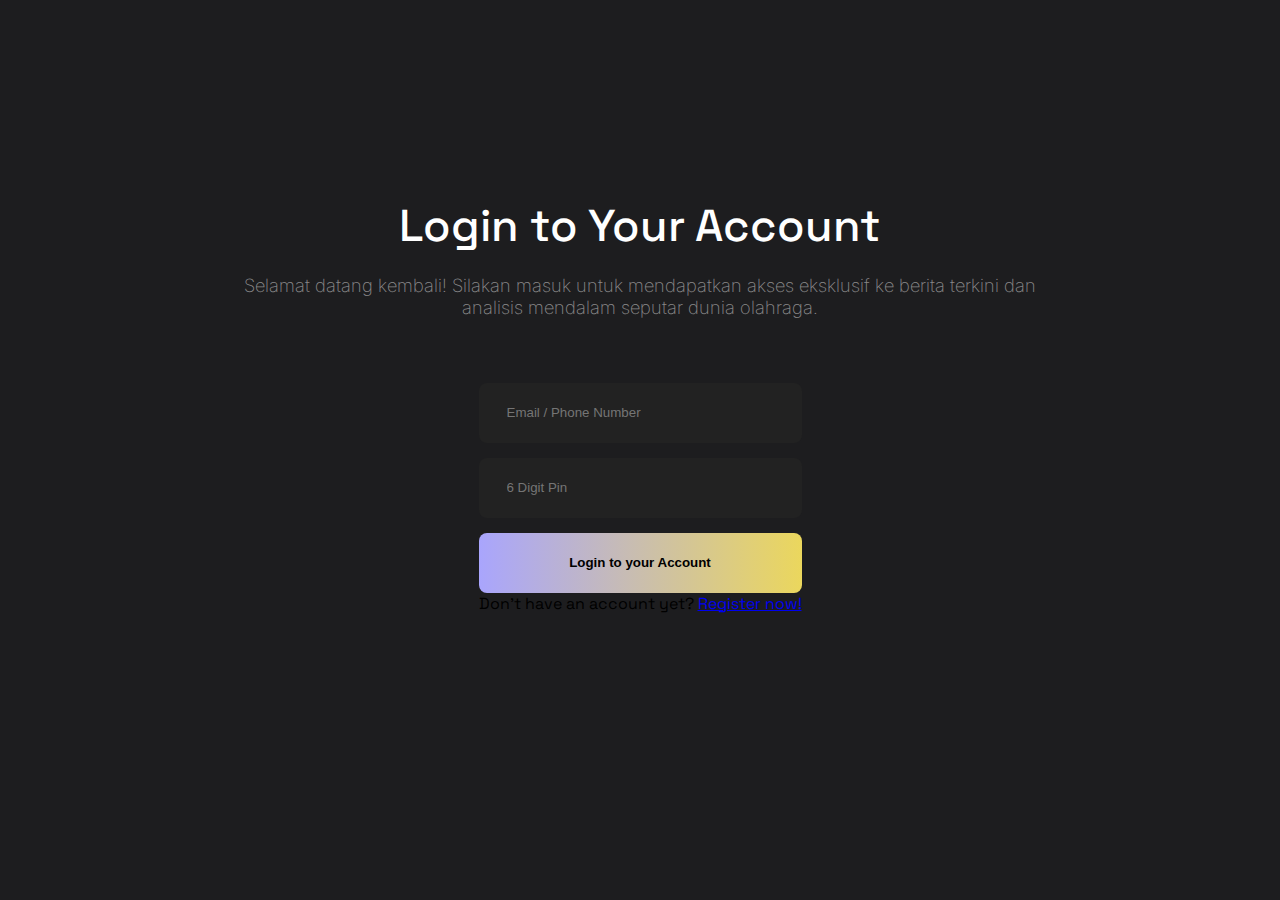
<file: login-page/login.html>
<!DOCTYPE html>
<html lang="en">
  <head>
    <meta charset="UTF-8" />
    <meta name="viewport" content="width=device-width, initial-scale=1.0" />

    <link rel="stylesheet" href="css/login.css" />

    <title>Login</title>
  </head>
  <body>
    <div class="login-text">
      <h1>Login to Your Account</h1>
      <h5>
        Selamat datang kembali! Silakan masuk untuk mendapatkan akses eksklusif
        ke berita terkini dan <br />
        analisis mendalam seputar dunia olahraga.
      </h5>
    </div>

    <div class="login-container">
      <div class="login-email">
        <form action="login.php" method="post">
          <input
            type="text"
            id="username"
            name="username"
            placeholder="Email / Phone Number"
            required
          />
          <input
            type="password"
            id="password"
            name="password"
            placeholder="6 Digit Pin"
            required
          />

          <button type="submit">Login to your Account</button>
          <p>
            Don’t have an account yet?
            <span><a href="register.html">Register now!</a></span>
          </p>
        </form>
      </div>
    </div>
  </body>
</html>
</file>
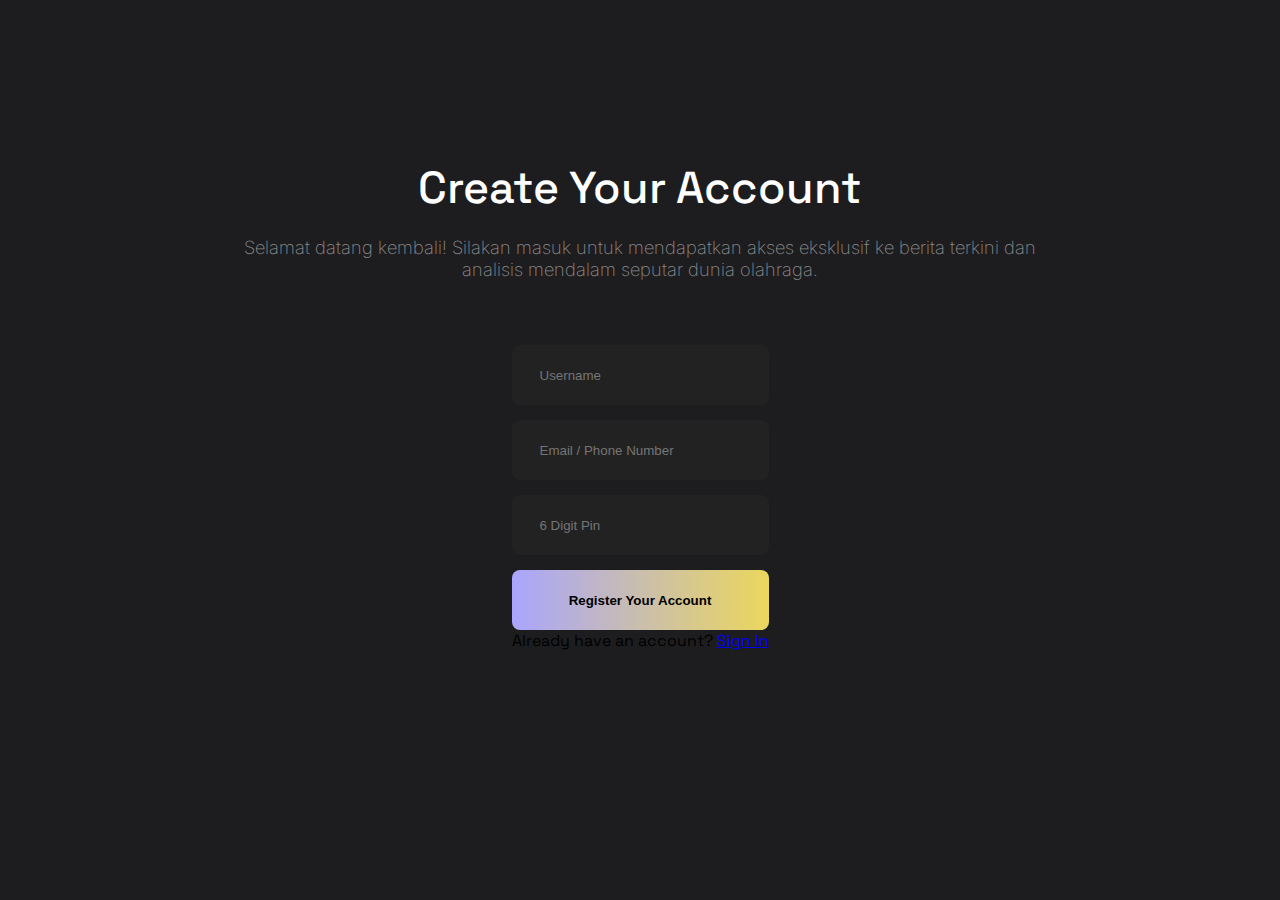
<file: login-page/register.html>
<!DOCTYPE html>
<html lang="en">
  <head>
    <meta charset="UTF-8" />
    <meta name="viewport" content="width=device-width, initial-scale=1.0" />

    <link rel="stylesheet" href="css/login.css" />

    <title>Register</title>
  </head>
  <body>
    <div class="login-text">
      <h1>Create Your Account</h1>
      <h5>
        Selamat datang kembali! Silakan masuk untuk mendapatkan akses eksklusif
        ke berita terkini dan <br />
        analisis mendalam seputar dunia olahraga.
      </h5>
    </div>

    <div class="login-container">
      <div class="login-email">
        <form id="registerForm" action="register.php" method="post">
          <input
            type="text"
            id="username"
            name="username"
            placeholder="Username"
            required
          />
          <input
            type="email"
            id="email"
            name="email"
            placeholder="Email / Phone Number"
            required
          />
          <input
            type="password"
            id="password"
            name="password"
            placeholder="6 Digit Pin"
            required
          />

          <button type="submit">Register Your Account</button>
          <p>
            Already have an account?
            <span><a href="login.html">Sign In</a></span>
          </p>
        </form>
      </div>
    </div>

    <script>
      document
        .getElementById("registerForm")
        .addEventListener("submit", function (event) {
          event.preventDefault();

          var registrationSuccess = true;

          if (registrationSuccess) {
            alert("Registration successful! You can now log in.");
          }
        });
    </script>
  </body>
</html>
</file>
<file: login-page/css/login.css>
@import url("https://fonts.googleapis.com/css2?family=Space+Grotesk:wght@300;400;500;600;700&display=swap");
@import url("https://fonts.googleapis.com/css2?family=Inter:wght@500&display=swap");

* {
  padding: 0;
  margin: 0;
  box-sizing: border-box;
}

body {
  height: 90vh;
  background: #1d1d1f;
  font-family: "Space Grotesk", sans-serif;
  display: flex;
  flex-direction: column;
  justify-content: center;
  align-items: center;
  text-align: center;
}

.login-text h1 {
  color: #fff;
  font-size: 2.8rem;
  font-weight: 500;
  margin-bottom: 20px;
}

.login-text h5 {
  color: #898889;
  font-size: 1.15rem;
  font-weight: 200;
  margin: 0;
  margin-bottom: 60px;
  font-family: "Inter", sans-serif;
}

.login-container {
  display: flex;
  flex-direction: column;
  gap: 20px;
}

.login-container img {
  height: 36px;
  width: 20px;
  margin: auto;
}

.login-container .login-email form {
  display: flex;
  flex-direction: column;
  margin: auto;
  max-width: 400px;
}

.login-container .login-email form input {
  width: 100%;
  max-width: 400px;
  height: 60px;
  background-color: #222222;
  color: #ffffff;
  padding: 0 0 0 28px;
  margin-top: 5px;
  margin-bottom: 10px;
  border: none;
  border-radius: 8px;
}

.login-container .login-email form button {
  width: 100%;
  max-width: 400px;
  height: 60px;
  background: linear-gradient(to right, #a9a5fd, #ebd75d);
  color: black;
  padding: 10px 20px;
  border: none;
  border-radius: 8px;
  cursor: pointer;
  font-weight: 700;
  margin-top: 5px;
}
</file>
